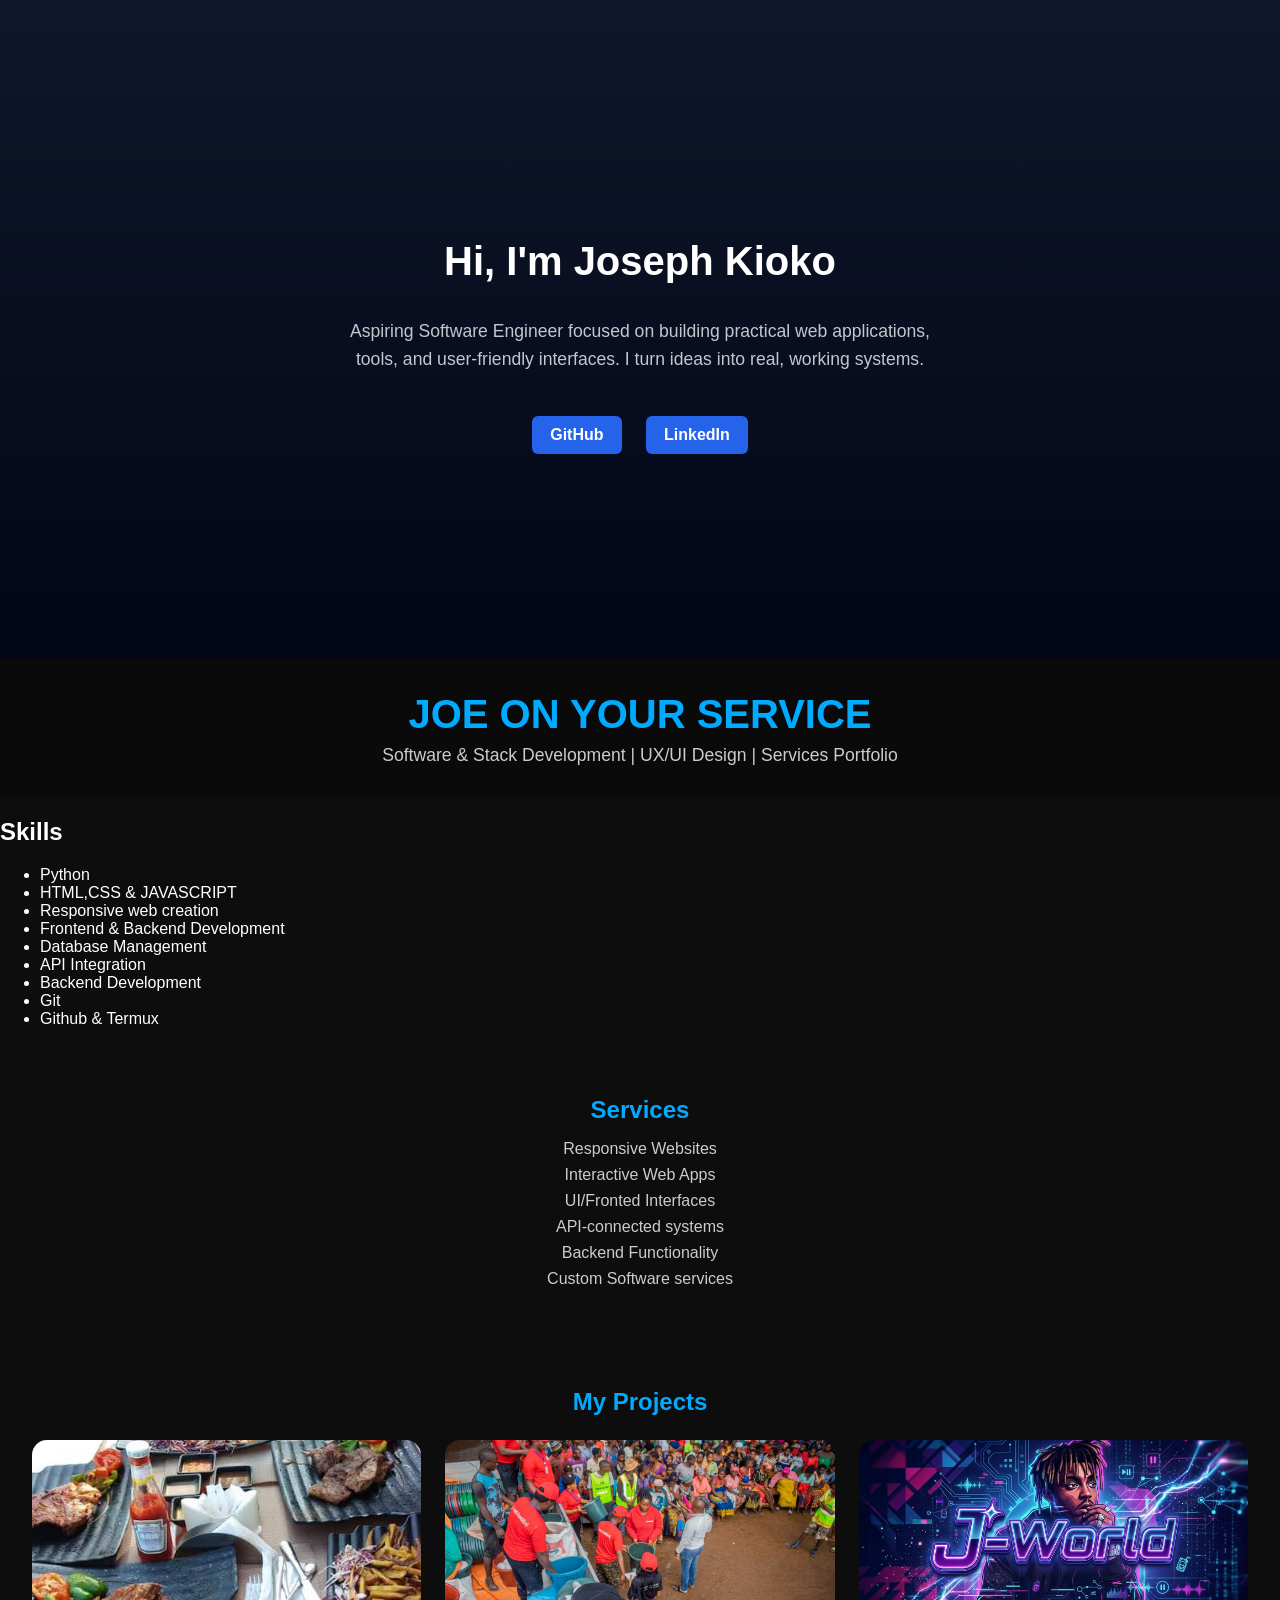
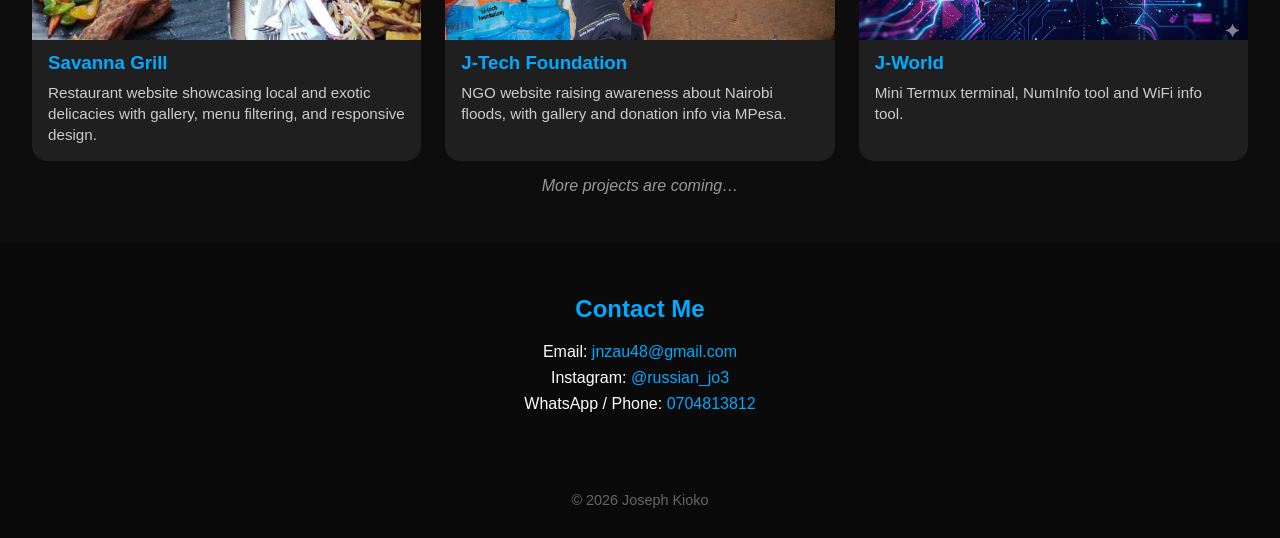
<file: index.html>
<!DOCTYPE html>
<html lang="en">
<head>
  <meta charset="UTF-8">
  <meta name="viewport" content="width=device-width, initial-scale=1.0">
  <title>Joseph Kioko Portfolio</title>
  <link rel="stylesheet" href="style.css">
</head>
<body>
<section class="hero">
  <h1>Hi, I'm Joseph Kioko</h1>
  <p>
    Aspiring Software Engineer focused on building practical web applications,
    tools, and user-friendly interfaces. I turn ideas into real, working systems.
  </p>
  
  <div class="hero-links">
    <a href="https://github.com/jnzau48-source" target="_blank">GitHub</a>
    <a href="https://www.linkedin.com/in/joseph-kioko-9362ba406?utm_source=share&utm_campaign=share_via&utm_content=profile&utm_medium=android_app" target="_blank">LinkedIn</a>
  </div>
</section>
  <!-- Header -->
  <header>
    <h1>JOE ON YOUR SERVICE</h1>
    <p>Software & Stack Development | UX/UI Design | Services Portfolio</p>
  </header>
<section id="skills">
  <h2>Skills</h2>
  <ul>
    <li>Python</li>
    <li>HTML,CSS & JAVASCRIPT</li>
    <li>Responsive web creation</li>
    <li>Frontend & Backend Development</li>
    <li>Database Management</li>
    <li>API Integration</li>
    <li>Backend Development</li>
    <li>Git</li>
    <li>Github & Termux</li>
   </ul>
</section>
  <!-- Services Section -->
  <section id="services">
    <h2>Services</h2>
    <ul>
      <li>Responsive Websites</li>
      <li>Interactive Web Apps</li>
      <li>UI/Fronted Interfaces</li>
      <li>API-connected systems</li>
      <li>Backend Functionality</li>
      <li>Custom Software services</li>
    </ul>
  </section>

  <!-- Projects Section -->
  <section id="projects">
    <h2>My Projects</h2>
    <div class="projects-grid">

      <!-- Savanna Grill Project -->
      <div class="project-card">
        <a href="projects/savanna-grill/index.html">
          <img src="projects/savanna-grill/images/hero.jpeg" alt="Savanna Grill">
          <h3>Savanna Grill</h3>
          <p>Restaurant website showcasing local and exotic delicacies with gallery, menu filtering, and responsive design.</p>
        </a>
      </div>

      <!-- J-Tech Foundation Project -->
      <div class="project-card">
        <a href="projects/j-tech-foundation/index.html">
          <img src="projects/j-tech-foundation/images/hero8.png" alt="J-Tech Foundation">
          <h3>J-Tech Foundation</h3>
          <p>NGO website raising awareness about Nairobi floods, with gallery and donation info via MPesa.</p>
        </a>
      </div> 

       <!-- J-World Project -->
       <div class="project-card">
         <a href="https://jnzau48-source.github.io/J-World/" target="_blank">
           <img src="projects/J-World/images/juiceworld3.png" alt="J-World">
           <h3>J-World</h3>
           <p>Mini Termux terminal, NumInfo tool and WiFi info tool.</p>
         </a>
       </div>

    </div>
    <p class="coming-soon">More projects are coming…</p>
  </section>

  <!-- Contact Section -->
  <section id="contact">
    <h2>Contact Me</h2>
    <ul>
      <li>Email: <a href="mailto:jnzau48@gmail.com">jnzau48@gmail.com</a></li>
      <li>Instagram: <a href="https://instagram.com/russian_jo3" target="_blank">@russian_jo3</a></li>
      <li>WhatsApp / Phone: <a href="tel:+254704813812">0704813812</a></li>
    </ul>
  </section>

  <footer>
    <p>© 2026 Joseph Kioko</p>
  </footer>
</body>
</html>
</file>
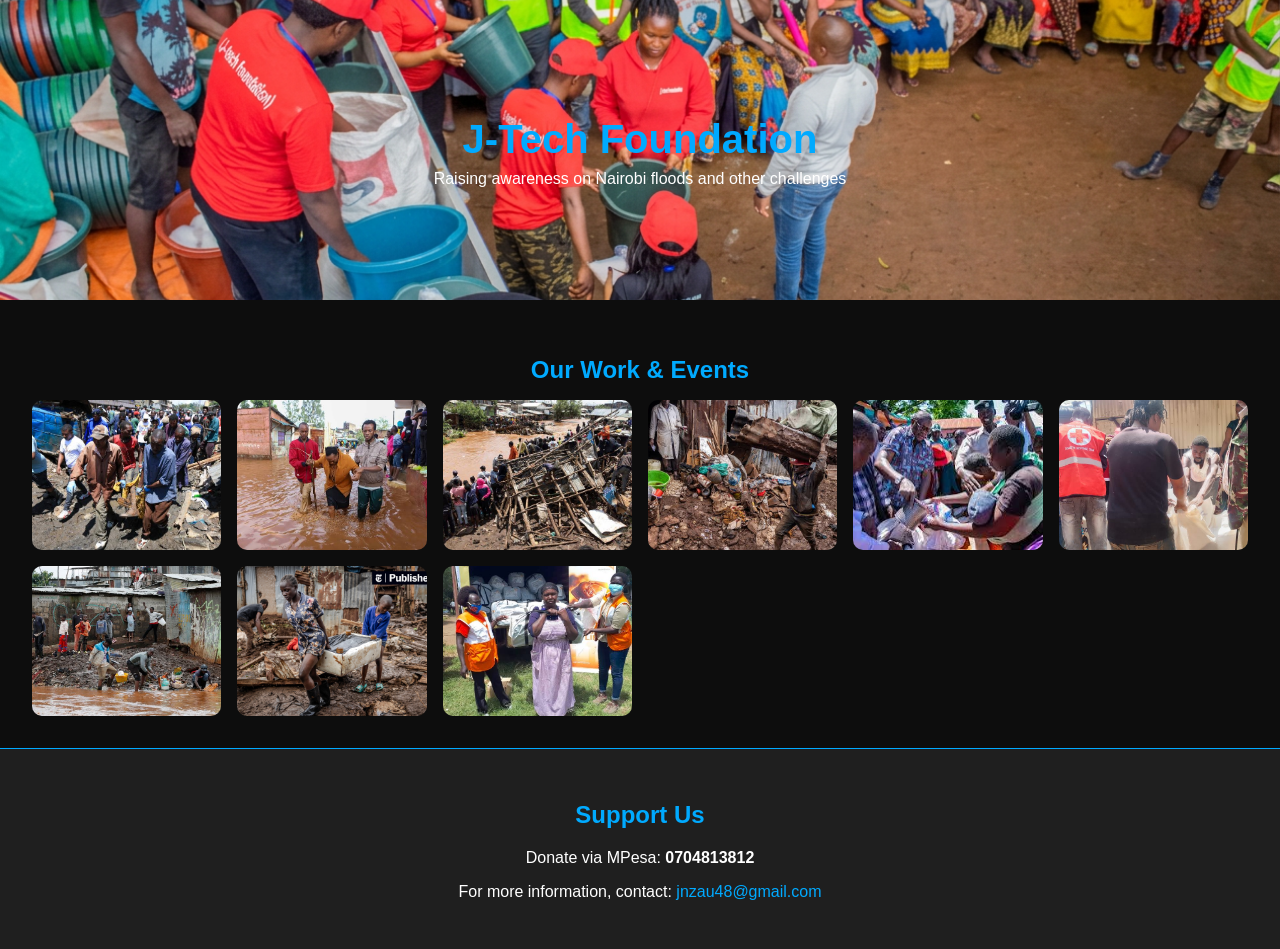
<file: projects/j-tech-foundation/index.html>
<!DOCTYPE html>
<html lang="en">
<head>
  <meta charset="UTF-8">
  <meta name="viewport" content="width=device-width, initial-scale=1.0">
  <title>J-Tech Foundation</title>
  <link rel="stylesheet" href="style.css">
</head>
<body>
  <!-- Hero Section -->
  <section class="hero">
    <img src="images/hero8.png" alt="J-Tech Foundation Hero">
    <div class="hero-text">
      <h1>J-Tech Foundation</h1>
      <p>Raising awareness on Nairobi floods and other challenges</p>
    </div>
  </section>

  <!-- Gallery Section -->
  <section class="gallery">
    <h2>Our Work & Events</h2>
    <div class="gallery-grid">
      <img src="images/awareness_event.jpeg" alt="Awareness Event">
      <img src="images/community_aid.jpeg" alt="Community Aid">
      <img src="images/flood1.jpeg" alt="Flood Relief">
      <img src="images/flood_cleanup.jpeg" alt="Flood Cleanup">
      <img src="images/food_donation.jpeg" alt="Food Donation">
      <img src="images/foundationimage10.jpeg" alt="Foundation Event 10">
      <img src="images/foundationimage12.jpg" alt="Foundation Event 12">
      <img src="images/foundationimage13.jpg" alt="Foundation Event 13">
      <img src="images/volunteers.jpeg" alt="Volunteers">
    </div>
  </section>

  <!-- Support Section -->
  <section class="support">
    <h2>Support Us</h2>
    <p>Donate via MPesa: <strong>0704813812</strong></p>
    <p>For more information, contact: <a href="mailto:jnzau48@gmail.com">jnzau48@gmail.com</a></p>
  </section>
</body>
</html>
</file>
<file: style.css>
/* General Body */
body {
  margin: 0;
  font-family: Arial, sans-serif;
  background-color: #0d0d0d;
  color: #ffffff;
}

/* Header */
header {
  text-align: center;
  padding: 2rem;
  background: #0a0a0a;
}

header h1 {
  color: #00aaff;
  margin: 0;
  font-size: 2.5rem;
}

header p {
  margin: 0.5rem 0 0;
  font-size: 1.1rem;
  color: #cccccc;
}

/* Services Section */
#services {
  padding: 2rem;
  text-align: center;
}

#services h2 {
  color: #00aaff;
  margin-bottom: 1rem;
}

#services ul {
  list-style: none;
  padding: 0;
}

#services li {
  margin: 0.5rem 0;
  color: #cccccc;
  font-size: 1rem;
}

/* Projects Section */
#projects {
  padding: 2rem;
}

#projects h2 {
  text-align: center;
  color: #00aaff;
  margin-bottom: 1.5rem;
}

.projects-grid {
  display: grid;
  grid-template-columns: repeat(auto-fit, minmax(280px, 1fr));
  gap: 1.5rem;
}

.project-card {
  background-color: #1f1f1f;
  border-radius: 15px;
  overflow: hidden;
  transition: transform 0.3s, box-shadow 0.3s;
}

.project-card:hover {
  transform: scale(1.03);
  box-shadow: 0 0 20px #00aaff66;
}

.project-card img {
  width: 100%;
  height: 200px;
  object-fit: cover;
}

.project-card h3 {
  margin: 0.5rem 1rem;
  color: #00aaff;
}

.project-card p {
  margin: 0 1rem 1rem 1rem;
  color: #cccccc;
  font-size: 0.95rem;
}
.project-card a {
  color: inherit;
  text-decoration: none;
  display: block;
}
.project-card p {
  line-height: 1.4;
}
.coming-soon {
  text-align: center;
  margin-top: 1rem;
  color: #999999;
  font-style: italic;
}

/* Contact Section */
#contact {
  background-color: #0a0a0a;
  padding: 2rem;
  text-align: center;
}

#contact h2 {
  color: #00aaff;
}

#contact ul {
  list-style: none;
  padding: 0;
}

#contact li {
  margin: 0.5rem 0;
}

#contact a {
  color: #00aaff;
  text-decoration: none;
}

#contact a:hover {
  text-decoration: underline;
}

/* Footer */
footer {
  text-align: center;
  padding: 1rem;
  background-color: #0a0a0a;
  color: #666666;
  font-size: 0.9rem;
}

/* Responsive Adjustments */
@media (max-width: 600px) {
  .project-card img {
    height: 150px;
  }
}

/* Hero Section */

.hero {
  min-height: 60vh;
  display: flex;
  flex-direction: column;
  justify-content: center;
  align-items: center;
  
  text-align: center;
  padding: 60px 20px;
  
  background: linear-gradient(to bottom, #0f172a, #020617);
  color: #e5e7eb;
}

/* Name */
.hero h1 {
  font-size: 2.5rem;
  margin-bottom: 15px;
  font-weight: 700;
  color: #ffffff;
}

/* Description */
.hero p {
  max-width: 600px;
  font-size: 1.1rem;
  line-height: 1.6;
  opacity: 0.85;
}

/* Links container */
.hero-links {
  margin-top: 25px;
}

/* Buttons */
.hero-links a {
  display: inline-block;
  margin: 0 10px;
  padding: 10px 18px;
  
  border-radius: 6px;
  text-decoration: none;
  font-weight: 600;
  
  background-color: #2563eb;
  color: white;
  
  transition: all 0.3s ease;
}

/* Hover effect */
.hero-links a:hover {
  background-color: #0a0a0a;
  transform: translateY(-2px);
}
</file>
<file: projects/j-tech-foundation/style.css>
/* General Styles */
body {
  margin: 0;
  font-family: Arial, sans-serif;
  background-color: #0d0d0d;
  color: #ffffff;
}

/* Hero Section */
.hero {
  position: relative;
  text-align: center;
  color: #ffffff;
}

.hero img {
  width: 100%;
  height: 300px;
  object-fit: cover;
}

.hero-text {
  position: absolute;
  top: 50%;
  left: 50%;
  transform: translate(-50%, -50%);
}

.hero-text h1 {
  color: #00aaff;
  font-size: 2.5rem;
  margin: 0;
}

.hero-text p {
  font-size: 1rem;
  margin: 0.5rem 0 0;
}

/* Gallery */
.gallery {
  padding: 2rem;
  text-align: center;
}

.gallery h2 {
  color: #00aaff;
  margin-bottom: 1rem;
}

.gallery-grid {
  display: grid;
  grid-template-columns: repeat(auto-fit, minmax(180px, 1fr));
  gap: 1rem;
}

.gallery-grid img {
  width: 100%;
  height: 150px;
  object-fit: cover; /* keeps images proportional, like plates */
  border-radius: 10px;
  transition: transform 0.3s;
}

.gallery-grid img:hover {
  transform: scale(1.05);
}

/* Support Section */
.support {
  padding: 2rem;
  text-align: center;
  background-color: #1f1f1f;
  border-top: 1px solid #00aaff;
}

.support h2 {
  color: #00aaff;
}

.support a {
  color: #00aaff;
  text-decoration: none;
}

.support a:hover {
  text-decoration: underline;
}

/* Responsive */
@media (max-width: 600px) {
  .hero img {
    height: 200px;
  }
  .gallery-grid img {
    height: 120px;
  }
}
</file>
